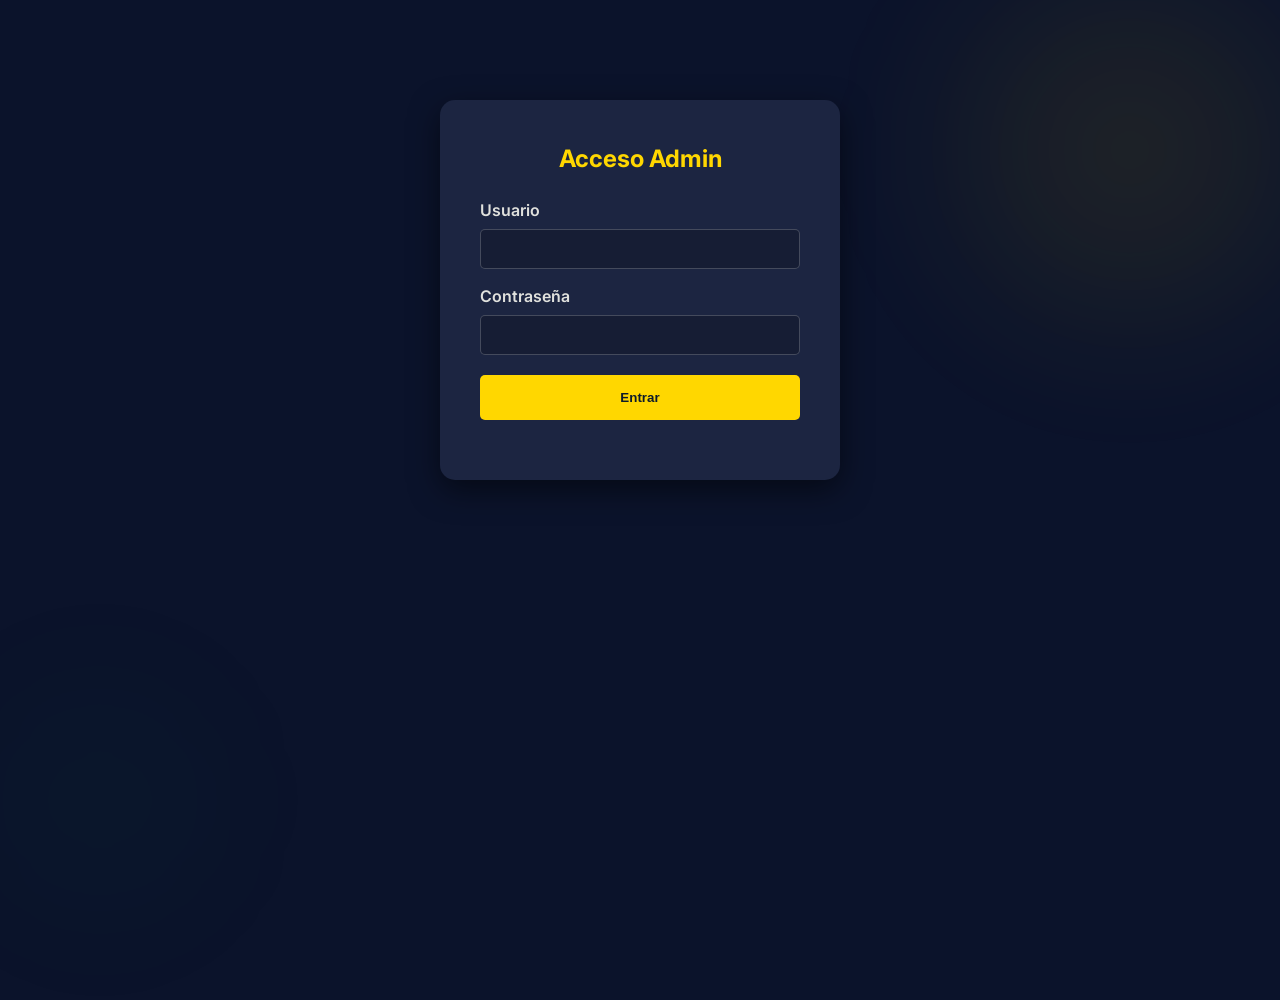
<file: admin.html>
<!DOCTYPE html>
<html lang="es">

<head>
    <meta charset="UTF-8">
    <meta name="viewport" content="width=device-width, initial-scale=1.0">
    <title>Panel de Administración - Rifas Premium</title>
    <link rel="stylesheet" href="styles.css?v=7">
    <link href="https://fonts.googleapis.com/css2?family=Inter:wght@400;600;700&display=swap" rel="stylesheet">
    <style>
        body { background: #0b132b; }
        .admin-login {
            max-width: 400px;
            margin: 100px auto;
            background: #1c2541;
            padding: 40px;
            border-radius: 15px;
            box-shadow: 0 10px 30px rgba(0,0,0,0.5);
            text-align: center;
        }
        .admin-dashboard {
            padding: 40px 20px;
            display: none;
        }
        .stats-grid {
            display: grid;
            grid-template-columns: repeat(auto-fit, minmax(200px, 1fr));
            gap: 20px;
            margin-bottom: 40px;
        }
        .stat-card {
            background: #1c2541;
            padding: 20px;
            border-radius: 10px;
            border-left: 4px solid var(--gold);
        }
        .stat-card h3 { font-size: 0.9rem; opacity: 0.7; margin-bottom: 5px; }
        .stat-card p { font-size: 1.8rem; font-weight: 700; color: var(--gold); }
        
        .table-container {
            background: #1c2541;
            border-radius: 15px;
            overflow: hidden;
            box-shadow: 0 5px 15px rgba(0,0,0,0.3);
        }
        table {
            width: 100%;
            border-collapse: collapse;
            color: #fff;
        }
        th, td {
            padding: 15px;
            text-align: left;
            border-bottom: 1px solid rgba(255,255,255,0.05);
        }
        th { background: rgba(0,0,0,0.2); color: var(--gold); text-transform: uppercase; font-size: 0.8rem; }
        tr:hover { background: rgba(255,255,255,0.02); }
        
        .search-bar {
            margin-bottom: 20px;
            display: flex;
            gap: 10px;
        }
        .search-bar input {
            flex: 1;
            padding: 12px;
            border-radius: 5px;
            border: 1px solid rgba(255,255,255,0.1);
            background: rgba(0,0,0,0.2);
            color: #fff;
        }
        .btn-logout {
            background: #ff6b6b;
            color: white;
            border: none;
            padding: 8px 15px;
            border-radius: 5px;
            cursor: pointer;
            float: right;
        }

        /* Tabs */
        .admin-tabs {
            display: flex;
            gap: 20px;
            margin-bottom: 30px;
            border-bottom: 1px solid rgba(255,255,255,0.1);
        }
        .tab-btn {
            padding: 10px 20px;
            color: #fff;
            background: none;
            border: none;
            cursor: pointer;
            font-weight: 600;
            opacity: 0.6;
            transition: 0.3s;
            border-bottom: 3px solid transparent;
        }
        .tab-btn.active {
            opacity: 1;
            color: var(--gold);
            border-bottom-color: var(--gold);
        }
        .tab-content {
            display: none;
        }
        .tab-content.active {
            display: block;
        }

        /* Message Cards */
        .message-card {
            background: #1c2541;
            padding: 20px;
            border-radius: 10px;
            margin-bottom: 15px;
            border-left: 4px solid var(--gold);
        }
        .message-header {
            display: flex;
            justify-content: space-between;
            margin-bottom: 10px;
            font-size: 0.9rem;
            opacity: 0.8;
        }
        /* Modal for Proof View */
        .modal {
            display: none;
            position: fixed;
            z-index: 1000;
            left: 0;
            top: 0;
            width: 100%;
            height: 100%;
            background-color: rgba(0,0,0,0.9);
            justify-content: center;
            align-items: center;
        }
        .modal-content {
            max-width: 90%;
            max-height: 90%;
            border: 2px solid var(--gold);
            border-radius: 10px;
        }
        .close-modal {
            position: absolute;
            top: 20px;
            right: 30px;
            color: #fff;
            font-size: 40px;
            cursor: pointer;
        }
    </style>
</head>

<body>
    <div id="proof-modal" class="modal" onclick="this.style.display='none'">
        <span class="close-modal">&times;</span>
        <img class="modal-content" id="modal-img">
    </div>

    <div id="login-section" class="admin-login">
        <h2 style="color: var(--gold); margin-bottom: 20px;">Acceso Admin</h2>
        <div class="form-group" style="text-align: left;">
            <label>Usuario</label>
            <input type="text" id="username" style="width: 100%; padding: 10px; margin-bottom: 15px;">
            <label>Contraseña</label>
            <input type="password" id="password" style="width: 100%; padding: 10px; margin-bottom: 20px;">
            <button onclick="login()" class="btn-primary" style="width: 100%; border: none;">Entrar</button>
        </div>
        <p id="login-error" style="color: #ff6b6b; margin-top: 15px; display: none;">Credenciales incorrectas</p>
    </div>

    <div id="dashboard-section" class="admin-dashboard container">
        <button onclick="logout()" class="btn-logout">Cerrar Sesión</button>
        <h1 style="color: var(--gold); margin-bottom: 30px;">Panel de Control</h1>

        <div class="admin-tabs">
            <button class="tab-btn active" onclick="switchTab('ventas')">Ventas y Tickets</button>
            <button class="tab-btn" onclick="switchTab('mensajes')">Mensajes de Contacto</button>
        </div>

        <div id="ventas-tab" class="tab-content active">
            <div class="stats-grid">
                <div class="stat-card">
                    <h3>Ventas Totales</h3>
                    <p id="stat-sold">0</p>
                </div>
                <div class="stat-card">
                    <h3>Recaudación Est.</h3>
                    <p id="stat-revenue">$0</p>
                </div>
                <div class="stat-card">
                    <h3>Disponibles</h3>
                    <p id="stat-available">3500</p>
                </div>
            </div>

            <div class="search-bar">
                <input type="text" id="admin-search" placeholder="Buscar por Nombre, RUT o Número..." onkeyup="filterTable()">
            </div>

            <div class="table-container">
                <table id="admin-table">
                    <thead>
                        <tr>
                            <th>N° Ticket</th>
                            <th>Nombre</th>
                            <th>RUT</th>
                            <th>Teléfono</th>
                            <th>Acciones</th>
                            <th>Fecha</th>
                        </tr>
                    </thead>
                    <tbody id="admin-tbody">
                        <!-- Rows injected here -->
                    </tbody>
                </table>
            </div>
        </div>

        <div id="mensajes-tab" class="tab-content">
            <div id="messages-list">
                <!-- Messages injected here -->
            </div>
        </div>
    </div>

    <script>
        function login() {
            const user = document.getElementById('username').value;
            const pass = document.getElementById('password').value;
            
            // Hardcoded credentials as requested
            if (user === 'admin' && pass === 'rifa2026') {
                document.getElementById('login-section').style.display = 'none';
                document.getElementById('dashboard-section').style.display = 'block';
                loadData();
            } else {
                document.getElementById('login-error').style.display = 'block';
            }
        }

        function logout() {
            location.reload();
        }

        function viewProof(dataUrl) {
            const modal = document.getElementById('proof-modal');
            const img = document.getElementById('modal-img');
            img.src = dataUrl;
            modal.style.display = 'flex';
        }

        function loadData() {
            const masterList = JSON.parse(localStorage.getItem('raffle_master_list')) || {};
            const tbody = document.getElementById('admin-tbody');
            tbody.innerHTML = '';
            
            let soldCount = 0;
            const TOTAL = 3500;
            const purchases = {}; // Group by RUT + Date to calculate revenue correctly

            for (let i = 1; i <= TOTAL; i++) {
                const data = masterList[i];
                const tr = document.createElement('tr');
                
                if (data) {
                    soldCount++;
                    
                    // Grouping for revenue
                    const purchaseKey = `${data.rut}_${data.date}`;
                    if (!purchases[purchaseKey]) {
                        purchases[purchaseKey] = 0;
                    }
                    purchases[purchaseKey]++;

                    tr.innerHTML = `
                        <td><strong>#${i}</strong></td>
                        <td>${data.name}</td>
                        <td>${data.rut}</td>
                        <td>${data.phone}</td>
                        <td>
                            ${data.receipt ? `<button onclick="viewProof('${data.receipt}')" style="background: var(--gold); color: #000; border:none; padding: 5px 10px; border-radius:3px; cursor:pointer; font-weight:bold; font-size:0.8rem;">Ver Comprobante</button>` : '<span style="opacity:0.5">Sin archivo</span>'}
                        </td>
                        <td style="font-size: 0.8rem; opacity: 0.7;">${data.date}</td>
                    `;
                } else {
                    tr.innerHTML = `
                        <td><strong>#${i}</strong></td>
                        <td colspan="5" style="opacity: 0.3; font-style: italic;">Disponible</td>
                    `;
                    tr.classList.add('available-row');
                }
                tbody.appendChild(tr);
            }

            // Calculate actual revenue based on promo formula
            let totalRevenue = 0;
            const pricePerTicket = 7500;
            const pricePerThree = 15000;

            Object.values(purchases).forEach(quantity => {
                const setsOfThree = Math.floor(quantity / 3);
                const remainder = quantity % 3;
                totalRevenue += (setsOfThree * pricePerThree) + (remainder * pricePerTicket);
            });

            document.getElementById('stat-sold').innerText = soldCount;
            document.getElementById('stat-available').innerText = TOTAL - soldCount;
            document.getElementById('stat-revenue').innerText = '$' + totalRevenue.toLocaleString('es-CL'); 
        }

        function switchTab(tabId) {
            document.querySelectorAll('.tab-btn').forEach(btn => btn.classList.remove('active'));
            document.querySelectorAll('.tab-content').forEach(content => content.classList.remove('active'));
            
            event.currentTarget.classList.add('active');
            document.getElementById(tabId + '-tab').classList.add('active');

            if (tabId === 'ventas') loadData();
            if (tabId === 'mensajes') loadMessages();
        }

        function loadMessages() {
            const messages = JSON.parse(localStorage.getItem('raffle_messages')) || [];
            const container = document.getElementById('messages-list');
            container.innerHTML = '';

            if (messages.length === 0) {
                container.innerHTML = '<p style="opacity: 0.5; text-align: center; margin-top: 50px;">No hay mensajes nuevos.</p>';
                return;
            }

            messages.reverse().forEach(msg => {
                const card = document.createElement('div');
                card.className = 'message-card';
                card.innerHTML = `
                    <div class="message-header">
                        <strong>${msg.name} (${msg.email})</strong>
                        <span>${msg.date}</span>
                    </div>
                    <div class="message-body">
                        <p style="margin: 0;">${msg.message}</p>
                    </div>
                `;
                container.appendChild(card);
            });
        }

        function filterTable() {
            const input = document.getElementById('admin-search');
            const filter = input.value.toUpperCase();
            const table = document.getElementById('admin-table');
            const tr = table.getElementsByTagName('tr');

            for (let i = 1; i < tr.length; i++) {
                const text = tr[i].textContent || tr[i].innerText;
                if (text.toUpperCase().indexOf(filter) > -1) {
                    tr[i].style.display = "";
                } else {
                    tr[i].style.display = "none";
                }
            }
        }
    </script>
</body>

</html>
</file>
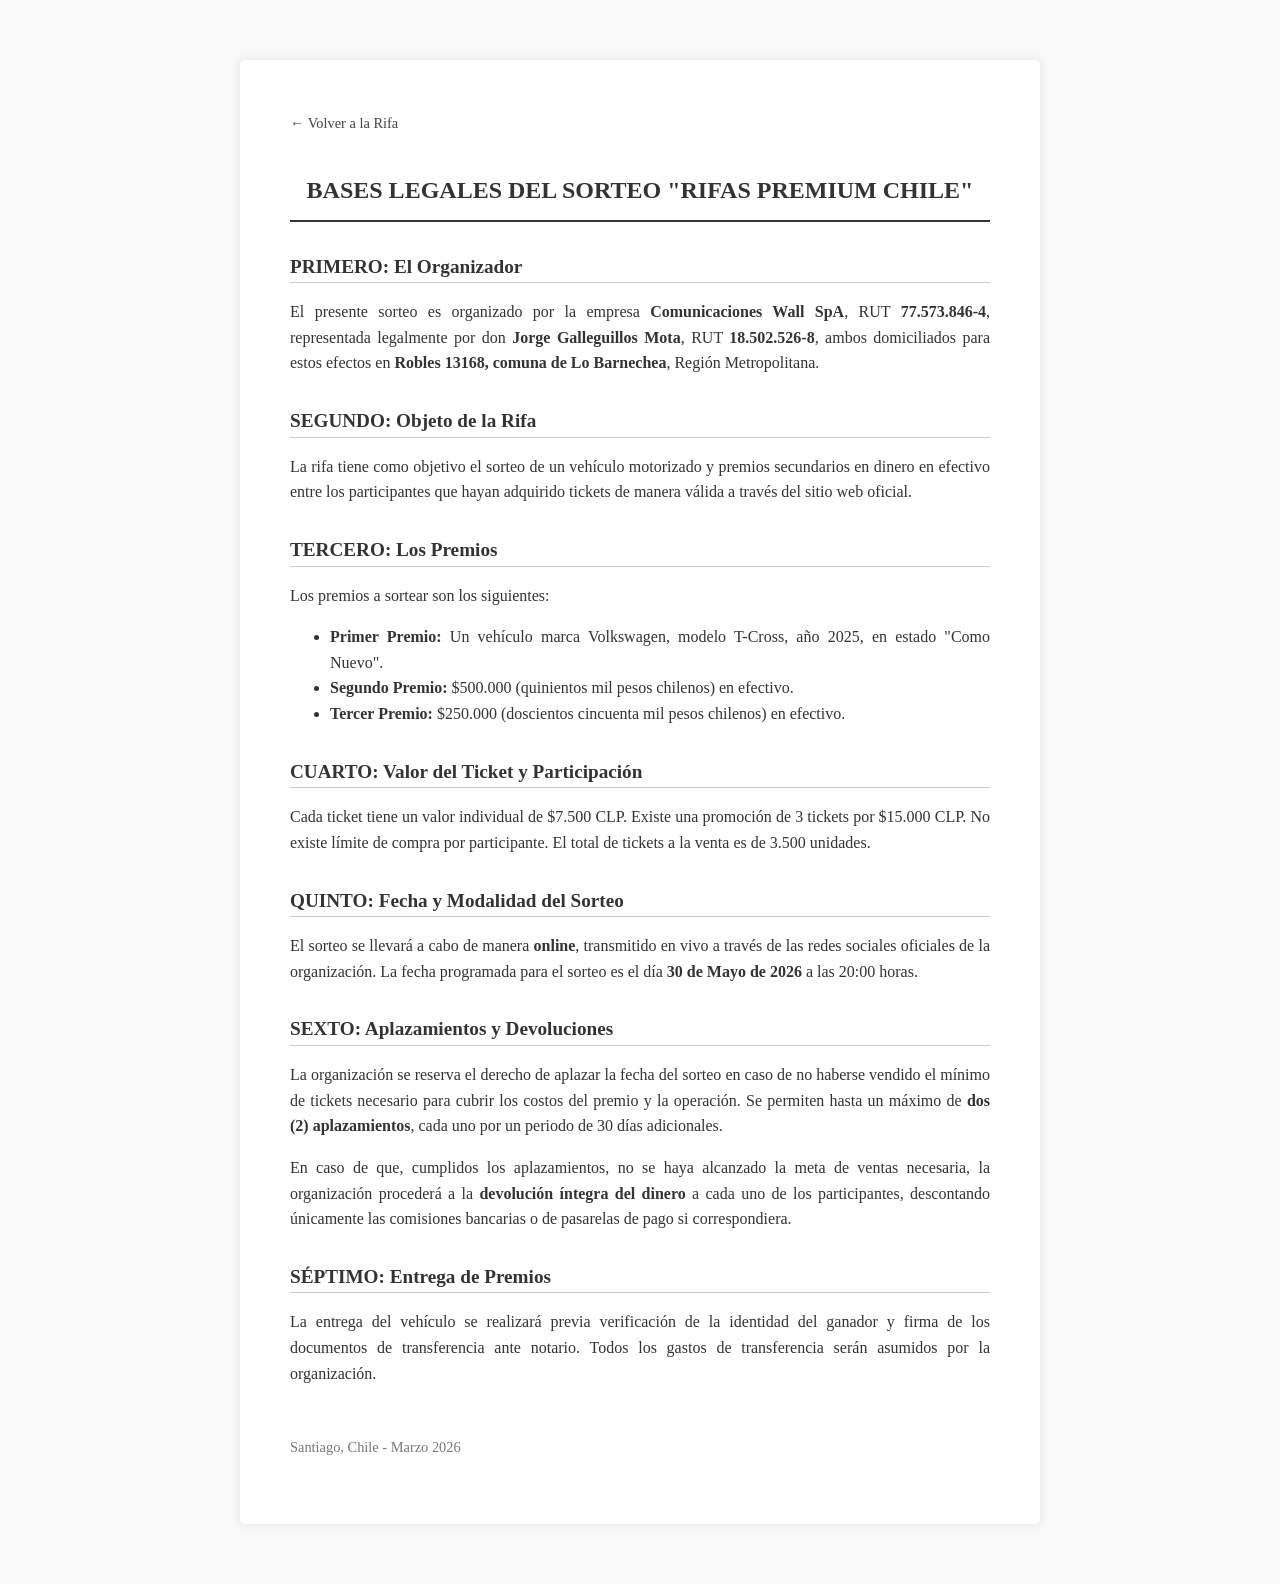
<file: bases_legales.html>
<!DOCTYPE html>
<html lang="es">
<head>
    <meta charset="UTF-8">
    <meta name="viewport" content="width=device-width, initial-scale=1.0">
    <title>Bases Legales - Rifas Premium Chile</title>
    <link rel="icon" href="data:image/svg+xml,<svg xmlns=%22http://www.w3.org/2000/svg%22 viewBox=%220 0 100 100%22><text y=%22.9em%22 font-size=%2290%22>💎</text></svg>">
    <style>
        body {
            font-family: 'Times New Roman', Times, serif;
            line-height: 1.6;
            color: #333;
            max-width: 800px;
            margin: 40px auto;
            padding: 20px;
            background: #f9f9f9;
        }
        .document {
            background: white;
            padding: 50px;
            box-shadow: 0 0 10px rgba(0,0,0,0.1);
            border-radius: 5px;
        }
        h1 {
            text-align: center;
            text-transform: uppercase;
            font-size: 1.5rem;
            margin-bottom: 30px;
            border-bottom: 2px solid #333;
            padding-bottom: 10px;
        }
        h2 {
            font-size: 1.2rem;
            margin-top: 30px;
            border-bottom: 1px solid #ccc;
        }
        p, li {
            text-align: justify;
        }
        .footer {
            margin-top: 50px;
            text-align: center;
            font-size: 0.9rem;
            color: #777;
        }
    </style>
</head>
<body>
    <div class="document">
        <a href="index.html" style="text-decoration: none; color: #444; font-size: 0.9rem; margin-bottom: 20px; display: inline-block;">← Volver a la Rifa</a>
        <h1>Bases Legales del Sorteo "Rifas Premium Chile"</h1>

        <h2>PRIMERO: El Organizador</h2>
        <p>El presente sorteo es organizado por la empresa <strong>Comunicaciones Wall SpA</strong>, RUT <strong>77.573.846-4</strong>, representada legalmente por don <strong>Jorge Galleguillos Mota</strong>, RUT <strong>18.502.526-8</strong>, ambos domiciliados para estos efectos en <strong>Robles 13168, comuna de Lo Barnechea</strong>, Región Metropolitana.</p>

        <h2>SEGUNDO: Objeto de la Rifa</h2>
        <p>La rifa tiene como objetivo el sorteo de un vehículo motorizado y premios secundarios en dinero en efectivo entre los participantes que hayan adquirido tickets de manera válida a través del sitio web oficial.</p>

        <h2>TERCERO: Los Premios</h2>
        <p>Los premios a sortear son los siguientes:</p>
        <ul>
            <li><strong>Primer Premio:</strong> Un vehículo marca Volkswagen, modelo T-Cross, año 2025, en estado "Como Nuevo".</li>
            <li><strong>Segundo Premio:</strong> $500.000 (quinientos mil pesos chilenos) en efectivo.</li>
            <li><strong>Tercer Premio:</strong> $250.000 (doscientos cincuenta mil pesos chilenos) en efectivo.</li>
        </ul>

        <h2>CUARTO: Valor del Ticket y Participación</h2>
        <p>Cada ticket tiene un valor individual de $7.500 CLP. Existe una promoción de 3 tickets por $15.000 CLP. No existe límite de compra por participante. El total de tickets a la venta es de 3.500 unidades.</p>

        <h2>QUINTO: Fecha y Modalidad del Sorteo</h2>
        <p>El sorteo se llevará a cabo de manera <strong>online</strong>, transmitido en vivo a través de las redes sociales oficiales de la organización. La fecha programada para el sorteo es el día <strong>30 de Mayo de 2026</strong> a las 20:00 horas.</p>

        <h2>SEXTO: Aplazamientos y Devoluciones</h2>
        <p>La organización se reserva el derecho de aplazar la fecha del sorteo en caso de no haberse vendido el mínimo de tickets necesario para cubrir los costos del premio y la operación. Se permiten hasta un máximo de <strong>dos (2) aplazamientos</strong>, cada uno por un periodo de 30 días adicionales.</p>
        <p>En caso de que, cumplidos los aplazamientos, no se haya alcanzado la meta de ventas necesaria, la organización procederá a la <strong>devolución íntegra del dinero</strong> a cada uno de los participantes, descontando únicamente las comisiones bancarias o de pasarelas de pago si correspondiera.</p>

        <h2>SÉPTIMO: Entrega de Premios</h2>
        <p>La entrega del vehículo se realizará previa verificación de la identidad del ganador y firma de los documentos de transferencia ante notario. Todos los gastos de transferencia serán asumidos por la organización.</p>

        <div class="footer">
            <p>Santiago, Chile - Marzo 2026</p>
        </div>
    </div>
</body>
</html>
</file>
<file: styles.css>
:root {
    --primary-color: #0d1b2a;
    /* Deep Blue */
    --secondary-color: #1b263b;
    /* Lighter Blue */
    --accent-color: #e0b1cb;
    /* Soft Purple/Pinkish for contrast, maybe change to Gold */
    --gold: #ffd700;
    --text-light: #e0e1dd;
    --text-dark: #333;
    --white: #ffffff;
    --bg-dark: #0d1b2a;
    --card-bg: #1b263b;
}

* {
    box-sizing: border-box;
    margin: 0;
    padding: 0;
}

body {
    font-family: 'Inter', sans-serif;
    color: var(--text-light);
    /* Ultra Dynamic Animated Gradient - Gold & Navy */
    background: linear-gradient(-45deg, #0d1b2a, #1b263b, #b38728, #1b263b, #0d1b2a);
    background-size: 400% 400%;
    animation: gradientBG 6s ease infinite;
    line-height: 1.6;
    position: relative;
    overflow-x: hidden;
    min-height: 100vh;
}

@keyframes gradientBG {
    0% {
        background-position: 0% 50%;
    }

    50% {
        background-position: 100% 50%;
    }

    100% {
        background-position: 0% 50%;
    }
}

/* Decorative background elements */
body::before,
body::after {
    content: "";
    position: fixed;
    width: 500px;
    height: 500px;
    border-radius: 50%;
    background: radial-gradient(circle, rgba(255, 215, 0, 0.15) 0%, transparent 70%);
    filter: blur(80px);
    z-index: -1;
    pointer-events: none;
    opacity: 0.8;
}

body::before {
    top: -100px;
    right: -100px;
    animation: float1 20s infinite alternate ease-in-out;
}

body::after {
    bottom: -100px;
    left: -100px;
    width: 400px;
    height: 400px;
    background: radial-gradient(circle, rgba(32, 186, 90, 0.05) 0%, transparent 70%);
    animation: float2 25s infinite alternate ease-in-out;
}

@keyframes float1 {
    from {
        transform: translate(0, 0) scale(1);
    }

    to {
        transform: translate(-100px, 100px) scale(1.2);
    }
}

@keyframes float2 {
    from {
        transform: translate(0, 0) rotate(0deg);
    }

    to {
        transform: translate(100px, -100px) rotate(360deg);
    }
}

a {
    text-decoration: none;
    color: inherit;
}

.container {
    max-width: 1200px;
    margin: 0 auto;
    padding: 0 20px;
}

/* Header */
header {
    background-color: rgba(13, 27, 42, 0.95);
    padding: 20px 0;
    position: sticky;
    top: 0;
    z-index: 1000;
    border-bottom: 2px solid var(--gold);
    /* More prominent border */
    box-shadow: 0 4px 20px rgba(0, 0, 0, 0.4);
}

header .container {
    display: flex;
    justify-content: space-between;
    align-items: center;
}

header h1.premium-title {
    font-size: 2rem;
    font-weight: 800;
    text-transform: uppercase;
    letter-spacing: 2px;
    background: linear-gradient(to right, #bf953f, #fcf6ba, #b38728, #fbf5b7, #aa771c);
    -webkit-background-clip: text;
    background-clip: text;
    color: transparent;
    animation: shine 3s linear infinite;
    text-shadow: 0px 0px 15px rgba(255, 215, 0, 0.3);
    position: relative;
    display: inline-block;
}

@keyframes shine {
    0% {
        background-position: 0% 50%;
    }

    100% {
        background-position: 200% 50%;
    }
}

nav a {
    margin-left: 20px;
    font-weight: 600;
    transition: all 0.3s;
    position: relative;
}

nav a:hover {
    color: var(--gold);
    text-shadow: 0 0 10px rgba(255, 215, 0, 0.5);
}

/* Hero Section */
.hero {
    padding: 100px 0;
    /* More padding */
    /* Remove background here to let body background show or use a transparent overlay */
    background: rgba(0, 0, 0, 0.2);
    display: flex;
    align-items: center;
}

.hero-content {
    display: flex;
    align-items: center;
    justify-content: space-between;
    gap: 40px;
}

.hero-text {
    flex: 1;
}

.hero-text h2 {
    font-size: 3rem;
    margin-bottom: 20px;
    line-height: 1.2;
}

.hero-text p {
    font-size: 1.2rem;
    margin-bottom: 20px;
    opacity: 0.9;
}

.price-tag {
    font-size: 1.5rem;
    color: var(--gold);
    font-weight: 700;
    margin-bottom: 30px;
}

.btn-primary {
    display: inline-block;
    padding: 15px 30px;
    background-color: var(--gold);
    color: var(--primary-color);
    font-weight: 700;
    border-radius: 5px;
    transition: transform 0.2s, box-shadow 0.2s;
}

.btn-primary:hover {
    transform: translateY(-2px);
    box-shadow: 0 5px 15px rgba(255, 215, 0, 0.4);
}

.hero-image {
    flex: 1;
}

.hero-image img {
    width: 100%;
    max-width: 600px;
    border-radius: 10px;
    box-shadow: 0 20px 40px rgba(0, 0, 0, 0.5);
}

/* Prizes Section */
.prizes {
    padding: 80px 0;
    background-color: var(--secondary-color);
}

.prizes h2 {
    text-align: center;
    margin-bottom: 50px;
    font-size: 2.5rem;
}

.prizes-grid {
    display: grid;
    grid-template-columns: repeat(auto-fit, minmax(300px, 1fr));
    gap: 30px;
    justify-items: center;
}

.prize-card {
    background-color: var(--primary-color);
    padding: 30px;
    border-radius: 15px;
    text-align: center;
    transition: transform 0.3s;
    border: 1px solid rgba(255, 255, 255, 0.1);
    position: relative;
    overflow: hidden;
    width: 100%;
}

.prize-card:hover {
    transform: translateY(-10px);
    border-color: var(--gold);
}

.main-prize {
    grid-column: 1 / -1;
    max-width: 800px;
}

.main-prize img {
    max-height: 300px;
    object-fit: cover;
}

.prize-card img {
    width: 100%;
    margin-bottom: 20px;
    border-radius: 10px;
}

.prize-card h3 {
    color: var(--gold);
    margin-bottom: 10px;
    font-size: 1.8rem;
}

.badge {
    display: inline-block;
    background-color: rgba(255, 215, 0, 0.2);
    color: var(--gold);
    padding: 5px 10px;
    border-radius: 20px;
    font-size: 0.9rem;
    margin-top: 10px;
}

/* Purchase Section */
.purchase-section {
    padding: 80px 0;
}

.purchase-section h2 {
    text-align: center;
    margin-bottom: 50px;
    font-size: 2.5rem;
}

.purchase-grid {
    display: grid;
    grid-template-columns: 1fr 1fr;
    gap: 50px;
    background-color: var(--card-bg);
    padding: 40px;
    border-radius: 20px;
    box-shadow: 0 10px 30px rgba(0, 0, 0, 0.3);
}

.ticket-selector h3,
.checkout-form h3 {
    margin-bottom: 20px;
    color: var(--gold);
}

.ticket-controls {
    display: flex;
    align-items: center;
    gap: 15px;
    margin: 30px 0;
}

.ticket-controls button {
    width: 40px;
    height: 40px;
    background-color: var(--white);
    color: var(--primary-color);
    border: none;
    border-radius: 50%;
    font-size: 1.5rem;
    cursor: pointer;
    font-weight: bold;
    transition: background 0.2s;
}

.ticket-controls button:hover {
    background-color: var(--gold);
}

.ticket-controls input {
    width: 60px;
    text-align: center;
    font-size: 1.5rem;
    background: transparent;
    border: 1px solid var(--white);
    color: var(--white);
    border-radius: 5px;
    padding: 5px;
}

.total-price {
    font-size: 1.5rem;
    font-weight: bold;
    padding-top: 20px;
    border-top: 1px solid rgba(255, 255, 255, 0.1);
}

/* Form */
.form-group {
    margin-bottom: 20px;
}

.form-group label {
    display: block;
    margin-bottom: 5px;
    font-weight: 600;
}

.form-group input {
    width: 100%;
    padding: 12px;
    border-radius: 5px;
    border: 1px solid rgba(255, 255, 255, 0.2);
    background-color: rgba(0, 0, 0, 0.2);
    color: var(--white);
    font-size: 1rem;
}

.form-group small {
    display: block;
    margin-top: 5px;
    color: #aaa;
    font-size: 0.8rem;
}

.btn-checkout {
    width: 100%;
    padding: 15px;
    background-color: var(--gold);
    color: var(--primary-color);
    font-weight: 700;
    border: none;
    border-radius: 5px;
    font-size: 1.1rem;
    cursor: pointer;
    transition: background 0.2s;
}

.btn-checkout:hover {
    background-color: #e6c200;
}

.security-note {
    text-align: center;
    margin-top: 15px;
    font-size: 0.9rem;
    color: #ccc;
}

/* FAQ Section */
.faq-section {
    padding: 80px 0;
    background-color: var(--primary-color);
}

.faq-section h2 {
    text-align: center;
    margin-bottom: 50px;
    font-size: 2.5rem;
}

.faq-grid {
    display: grid;
    grid-template-columns: repeat(auto-fit, minmax(400px, 1fr));
    gap: 30px;
    margin-bottom: 50px;
}

.faq-item {
    background-color: var(--card-bg);
    padding: 30px;
    border-radius: 10px;
    border-left: 3px solid var(--gold);
}

.faq-item h3 {
    color: var(--gold);
    margin-bottom: 10px;
    font-size: 1.2rem;
}

.faq-item p {
    font-size: 0.95rem;
    opacity: 0.8;
}

.trust-badges {
    display: flex;
    justify-content: center;
    gap: 30px;
    flex-wrap: wrap;
    margin-top: 40px;
    padding-top: 40px;
    border-top: 1px solid rgba(255, 255, 255, 0.1);
}

.badge-item {
    font-size: 1.1rem;
    font-weight: 600;
    color: var(--white);
    display: flex;
    align-items: center;
    gap: 10px;
}

/* Company Section */
.company-section {
    padding: 80px 0;
    background-color: var(--secondary-color);
    color: var(--text-light);
}

.company-section h2 {
    text-align: center;
    margin-bottom: 50px;
    font-size: 2.5rem;
}

.company-grid {
    display: flex;
    flex-wrap: wrap;
    justify-content: center;
    gap: 50px;
}

.company-info,
.contact-actions {
    background-color: var(--primary-color);
    padding: 30px;
    border-radius: 15px;
    flex: 1;
    min-width: 300px;
    border: 1px solid rgba(255, 255, 255, 0.1);
    box-shadow: 0 10px 30px rgba(0, 0, 0, 0.3);
}

.company-info h3,
.contact-actions h3 {
    color: var(--gold);
    margin-bottom: 20px;
    font-size: 1.5rem;
    border-bottom: 1px solid rgba(255, 255, 255, 0.1);
    padding-bottom: 10px;
}

.company-info ul {
    list-style: none;
    margin-bottom: 20px;
}

.company-info li {
    margin-bottom: 10px;
    font-size: 1.05rem;
}

.history-text {
    font-size: 0.95rem;
    opacity: 0.9;
    line-height: 1.6;
}

.btn-whatsapp {
    display: inline-block;
    background-color: #25D366;
    color: var(--white);
    padding: 12px 25px;
    border-radius: 5px;
    font-weight: bold;
    margin-bottom: 15px;
    transition: background 0.2s;
}

.btn-whatsapp:hover {
    background-color: #20BA5A;
}

/* Floating Social Buttons */
.float-whatsapp, .float-instagram {
    position: fixed;
    width: 60px;
    height: 60px;
    right: 40px;
    color: #FFF;
    border-radius: 50px;
    text-align: center;
    font-size: 30px;
    box-shadow: 2px 2px 15px rgba(0,0,0,0.3);
    z-index: 1000;
    display: flex;
    align-items: center;
    justify-content: center;
    transition: transform 0.3s, filter 0.3s;
}

.float-whatsapp {
    bottom: 40px;
    background-color: #25d366;
}

.float-instagram {
    bottom: 115px; /* Spaced above WhatsApp */
    background: radial-gradient(circle at 30% 107%, #fdf497 0%, #fdf497 5%, #fd5949 45%,#d6249f 60%,#285AEB 90%);
}

.float-whatsapp:hover, .float-instagram:hover {
    transform: scale(1.1);
    filter: brightness(1.1);
}

.float-whatsapp img, .float-instagram img {
    width: 35px;
    height: 35px;
}

/* Draw Date in Hero */
.draw-date {
    font-size: 1.2rem;
    color: var(--white);
    background-color: rgba(255, 255, 255, 0.1);
    padding: 10px 20px;
    border-radius: 5px;
    display: inline-block;
    margin-bottom: 25px;
    border: 1px solid var(--gold);
}

/* Footer */
footer {
    padding: 40px 0;
    text-align: center;
    border-top: 1px solid var(--secondary-color);
    font-size: 0.9rem;
    color: #aaa;
}

/* Features Details Section */
.features-details {
    padding: 80px 0;
    background-color: rgba(255, 255, 255, 0.03);
}

.features-details h2 {
    text-align: center;
    margin-bottom: 50px;
    font-size: 2.5rem;
}

.features-detailed-grid {
    display: grid;
    grid-template-columns: repeat(auto-fit, minmax(250px, 1fr));
    gap: 30px;
}

.feature-detail-card {
    background: rgba(27, 38, 59, 0.6);
    backdrop-filter: blur(10px);
    padding: 30px;
    border-radius: 15px;
    border: 1px solid rgba(255, 215, 0, 0.1);
    text-align: center;
    transition: transform 0.3s, border-color 0.3s;
}

.feature-detail-card:hover {
    transform: translateY(-5px);
    border-color: var(--gold);
}

.feature-icon {
    font-size: 3rem;
    display: block;
    margin-bottom: 20px;
}

.feature-detail-card h3 {
    color: var(--gold);
    margin-bottom: 15px;
    font-size: 1.4rem;
}

.feature-detail-card p {
    font-size: 0.95rem;
    opacity: 0.9;
    line-height: 1.5;
}

/* Contact Form Styles */
.contact-form-container {
    margin-top: 50px;
    background-color: var(--primary-color);
    padding: 40px;
    border-radius: 15px;
    border: 1px solid rgba(255, 215, 0, 0.1);
    box-shadow: 0 10px 30px rgba(0, 0, 0, 0.3);
}

.contact-form-container h3 {
    color: var(--gold);
    margin-bottom: 25px;
    text-align: center;
}

.form-row {
    display: grid;
    grid-template-columns: 1fr 1fr;
    gap: 20px;
    margin-bottom: 20px;
}

#contact-us-form textarea {
    width: 100%;
    padding: 12px;
    border-radius: 5px;
    border: 1px solid rgba(255, 255, 255, 0.2);
    background-color: rgba(0, 0, 0, 0.2);
    color: var(--white);
    font-size: 1rem;
    min-height: 120px;
    resize: vertical;
    font-family: inherit;
}

#contact-us-form .btn-primary {
    width: 100%;
    margin-top: 10px;
    cursor: pointer;
    border: none;
}

/* Charity Section */
.charity-section {
    padding: 60px 0;
    margin: 40px 0;
    background: rgba(255, 107, 107, 0.05);
    border: 1px dashed rgba(255, 107, 107, 0.3);
    border-radius: 20px;
}

.charity-flex {
    display: flex;
    align-items: center;
    justify-content: center;
    gap: 40px;
    text-align: left;
    max-width: 900px;
    margin: 0 auto;
}

.charity-icon {
    font-size: 5rem;
    animation: pulseHeart 2s infinite;
}

@keyframes pulseHeart {
    0% {
        transform: scale(1);
    }

    50% {
        transform: scale(1.1);
    }

    100% {
        transform: scale(1);
    }
}

.charity-content h2 {
    font-size: 2rem;
    margin-bottom: 15px;
    color: #ff6b6b;
}

.charity-content p {
    font-size: 1.1rem;
    line-height: 1.7;
    margin-bottom: 20px;
}

.charity-badge {
    display: inline-block;
    background: #ff6b6b;
    color: white;
    padding: 8px 15px;
    border-radius: 50px;
    font-weight: bold;
    font-size: 0.9rem;
}

/* Payment Logos */
.payment-trust-badges {
    margin-top: 25px;
    padding-top: 20px;
    border-top: 1px solid rgba(255, 255, 255, 0.1);
    text-align: center;
}

.payment-trust-badges p {
    font-size: 0.85rem;
    opacity: 0.7;
    margin-bottom: 15px;
}

.payment-logos {
    display: flex;
    justify-content: center;
    gap: 20px;
    align-items: center;
}

.trust-logo {
    height: 35px;
    width: auto;
    opacity: 0.9;
    transition: transform 0.3s;
}

.trust-logo:hover {
    transform: scale(1.1);
    opacity: 1;
}

/* Small Outline Button for Nav */
.btn-outline-small {
    padding: 6px 15px;
    border: 1px solid var(--gold);
    color: var(--gold) !important;
    border-radius: 5px;
    font-size: 0.9rem;
    text-decoration: none;
    transition: background 0.3s, color 0.3s;
}

.btn-outline-small:hover {
    background: var(--gold);
    color: var(--primary-color) !important;
}

/* Responsive */
@media (max-width: 768px) {
    .charity-flex {
        flex-direction: column;
        text-align: center;
    }

    .form-row {
        grid-template-columns: 1fr;
    }

    .hero-content {
        flex-direction: column-reverse;
        text-align: center;
    }

    .purchase-grid {
        grid-template-columns: 1fr;
    }

    .hero-text h2 {
        font-size: 2rem;
    }
}
/* How It Works Section */
.how-it-works {
    padding: 80px 0;
    text-align: center;
}

.how-it-works h2 {
    margin-bottom: 50px;
    font-size: 2.5rem;
}

.steps-grid {
    display: grid;
    grid-template-columns: repeat(auto-fit, minmax(280px, 1fr));
    gap: 30px;
}

.step-card {
    background: rgba(27, 38, 59, 0.4);
    padding: 40px 30px;
    border-radius: 20px;
    border: 1px solid rgba(255, 215, 0, 0.1);
    position: relative;
    transition: transform 0.3s;
}

.step-card:hover {
    transform: translateY(-10px);
    border-color: var(--gold);
}

.step-number {
    position: absolute;
    top: -20px;
    left: 50%;
    transform: translateX(-50%);
    width: 40px;
    height: 40px;
    background: var(--gold);
    color: var(--primary-color);
    border-radius: 50%;
    display: flex;
    align-items: center;
    justify-content: center;
    font-weight: 800;
    font-size: 1.2rem;
    box-shadow: 0 4px 10px rgba(0, 0, 0, 0.3);
}

.step-icon {
    font-size: 3.5rem;
    margin-bottom: 20px;
}

.step-card h3 {
    margin-bottom: 15px;
    color: var(--gold);
}

.step-card p {
    font-size: 0.95rem;
    opacity: 0.8;
}

/* Tickets Progress Bar */
.tickets-progress-container {
    max-width: 800px;
    margin: 0 auto 40px auto;
    background: rgba(13, 27, 42, 0.6);
    padding: 30px;
    border-radius: 15px;
    border: 1px solid rgba(255, 215, 0, 0.2);
    box-shadow: 0 10px 30px rgba(0, 0, 0, 0.4);
}

.progress-info {
    display: flex;
    justify-content: space-between;
    margin-bottom: 15px;
    font-weight: 600;
    font-size: 1.1rem;
}

#tickets-percent {
    color: var(--gold);
}

.progress-bar-bg {
    height: 20px;
    background: rgba(255, 255, 255, 0.1);
    border-radius: 10px;
    overflow: hidden;
    margin-bottom: 15px;
}

.progress-bar-fill {
    height: 100%;
    background: linear-gradient(90deg, #aa771c, #fcf6ba, #b38728);
    background-size: 200% 100%;
    animation: shine-bar 3s linear infinite;
    border-radius: 10px;
    transition: width 1s ease-in-out;
}

@keyframes shine-bar {
    0% { background-position: 200% 0; }
    100% { background-position: -200% 0; }
}

.tickets-remaining {
    text-align: center;
    font-size: 1rem;
    opacity: 0.9;
}

.tickets-remaining strong {
    color: var(--gold);
    font-size: 1.2rem;
}

/* Prize Gallery */
.prize-gallery-container {
    grid-column: 1 / -1;
    margin-top: 20px;
}

.prize-gallery {
    display: grid;
    grid-template-columns: repeat(auto-fit, minmax(200px, 1fr));
    gap: 15px;
}

.prize-gallery img {
    width: 100%;
    height: 150px;
    object-fit: cover;
    border-radius: 10px;
    border: 1px solid rgba(255, 215, 0, 0.2);
    transition: transform 0.3s, border-color 0.3s;
    cursor: pointer;
}

.prize-gallery img:hover {
    transform: scale(1.05);
    border-color: var(--gold);
    box-shadow: 0 5px 15px rgba(0, 0, 0, 0.4);
}

/* Mobile Overrides (Appended) */
@media (max-width: 768px) {
    .container { padding: 0 15px; }
    header { padding: 10px 0; }
    header h1.premium-title { font-size: 1.4rem; letter-spacing: 1px; }
    nav { display: flex; flex-wrap: wrap; justify-content: center; gap: 8px; margin-top: 10px; }
    nav a { margin: 0 5px; font-size: 0.8rem; }
    .hero { padding: 30px 0; }
    .hero-content { flex-direction: column-reverse; text-align: center; gap: 15px; }
    .hero-text h2 { font-size: 1.8rem; line-height: 1.2; }
    .hero-text p { font-size: 0.95rem; }
    .prizes-grid, .steps-grid, .features-detailed-grid, .faq-grid { grid-template-columns: 1fr; gap: 15px; }
    .purchase-grid { grid-template-columns: 1fr; padding: 15px; gap: 20px; }
    .tickets-progress-container { padding: 15px; margin-bottom: 20px; }
    .progress-info { font-size: 0.9rem; }
    .charity-flex { flex-direction: column; text-align: center; gap: 15px; }
    .charity-icon { font-size: 3rem; }
    .charity-content h2 { font-size: 1.4rem; }
    .prize-gallery { grid-template-columns: repeat(2, 1fr); gap: 10px; }
    .prize-gallery img { height: 120px; }
    /* Confirmation Page */
    .confirmation-container { margin: 20px 10px !important; padding: 15px !important; }
    .confirmation-container h1 { font-size: 1.6rem !important; }
    .file-input-wrapper { padding: 15px !important; }
}

/* Promotion Banner */
.promo-banner {
    max-width: 800px;
    margin: 0 auto 30px auto;
    background: linear-gradient(135deg, rgba(255, 215, 0, 0.15), rgba(255, 107, 107, 0.15));
    border: 2px solid var(--gold);
    padding: 25px;
    border-radius: 15px;
    display: flex;
    align-items: center;
    justify-content: space-between;
    gap: 20px;
    box-shadow: 0 0 20px rgba(255, 215, 0, 0.2);
    animation: pulse-promo 2s infinite ease-in-out;
    position: relative;
    overflow: hidden;
}

@keyframes pulse-promo {
    0% { transform: scale(1); box-shadow: 0 0 20px rgba(255, 215, 0, 0.2); }
    50% { transform: scale(1.02); box-shadow: 0 0 30px rgba(255, 215, 0, 0.4); }
    100% { transform: scale(1); box-shadow: 0 0 20px rgba(255, 215, 0, 0.2); }
}

.promo-icon {
    font-size: 2.5rem;
}

.promo-text h3 {
    color: #ff6b6b;
    font-size: 1.2rem;
    margin-bottom: 5px;
    letter-spacing: 1px;
}

.promo-text p {
    font-size: 1.1rem;
    font-weight: 600;
}

.old-price {
    text-decoration: line-through;
    opacity: 0.6;
    font-size: 0.9rem;
    margin-left: 5px;
}

.btn-promo-apply {
    background: var(--gold);
    color: var(--primary-color);
    border: none;
    padding: 12px 20px;
    border-radius: 5px;
    font-weight: 800;
    cursor: pointer;
    transition: transform 0.2s;
    flex-shrink: 0;
}

.btn-promo-apply:hover {
    transform: scale(1.1);
    background: #e6c200;
}

/* Mobile adjustment for promo */
@media (max-width: 768px) {
    .promo-banner {
        flex-direction: column;
        text-align: center;
        padding: 20px;
    }
    .btn-promo-apply {
        width: 100%;
    }
}

/* Top Promo Bar */
.top-promo-bar {
    background: linear-gradient(90deg, #aa771c, #fcf6ba, #b38728, #fcf6ba, #aa771c);
    background-size: 200% auto;
    color: var(--primary-color);
    text-align: center;
    padding: 10px 0;
    font-weight: 800;
    font-size: 1rem;
    position: sticky;
    top: 0;
    z-index: 1100;
    box-shadow: 0 2px 10px rgba(0, 0, 0, 0.3);
    animation: shine-bar 3s linear infinite;
}

.top-promo-bar a {
    background: var(--primary-color);
    color: var(--gold);
    padding: 4px 12px;
    border-radius: 20px;
    margin-left: 10px;
    font-size: 0.9rem;
    transition: transform 0.2s;
    display: inline-block;
}

.top-promo-bar a:hover {
    transform: scale(1.1);
    box-shadow: 0 0 15px rgba(0, 0, 0, 0.5);
}

/* Adjust header sticky position */
header {
    top: 44px; /* Height of the promo bar */
}

/* Admin Access Link Area */
.admin-access-link {
    display: inline-block;
    margin-top: 20px;
    font-size: 0.75rem;
    opacity: 0.4;
    color: var(--gold);
    text-decoration: none;
    transition: opacity 0.3s;
}

.admin-access-link:hover {
    opacity: 1;
    text-decoration: underline;
}

/* Hero Slider */
.hero-slider {
    width: 100%;
    max-width: 600px;
    position: relative;
    overflow: hidden;
    border-radius: 20px;
    box-shadow: 0 15px 40px rgba(0, 0, 0, 0.6);
    background: #000;
}

.slider-container {
    display: flex;
    transition: transform 0.8s cubic-bezier(0.4, 0, 0.2, 1);
    height: 400px;
}

.slide {
    min-width: 100%;
    height: 100%;
    object-fit: cover;
    opacity: 0;
    transition: opacity 1s ease-in-out;
    position: absolute;
    top: 0;
    left: 0;
}

.slide.active {
    opacity: 1;
    position: relative;
}

.slider-dots {
    position: absolute;
    bottom: 20px;
    left: 50%;
    transform: translateX(-50%);
    display: flex;
    gap: 10px;
    z-index: 10;
}

.dot {
    width: 10px;
    height: 10px;
    background: rgba(255, 255, 255, 0.3);
    border-radius: 50%;
    cursor: pointer;
    transition: background 0.3s;
}

.dot.active {
    background: var(--gold);
    transform: scale(1.2);
}

/* T-Cross Detailed Features Section */
.tcross-detailed-features {
    padding: 80px 0;
    background: linear-gradient(180deg, var(--secondary-color), #0b132b);
    text-align: center;
}

.section-badge {
    display: inline-block;
    padding: 5px 15px;
    background: rgba(255, 215, 0, 0.1);
    color: var(--gold);
    border-radius: 20px;
    font-size: 0.8rem;
    font-weight: 700;
    letter-spacing: 2px;
    margin-bottom: 20px;
    border: 1px solid rgba(255, 215, 0, 0.3);
}

.tcross-detailed-features h2 {
    font-size: 2.5rem;
    margin-bottom: 50px;
    background: linear-gradient(to right, #aa771c, #fcf6ba, #aa771c);
    -webkit-background-clip: text;
    -webkit-text-fill-color: transparent;
}

.features-detailed-grid {
    display: grid;
    grid-template-columns: repeat(auto-fit, minmax(250px, 1fr));
    gap: 30px;
}

.feature-detail-card {
    background: rgba(28, 37, 65, 0.5);
    padding: 40px 30px;
    border-radius: 20px;
    border: 1px solid rgba(255, 215, 0, 0.1);
    transition: transform 0.3s, border-color 0.3s;
    text-align: left;
    backdrop-filter: blur(10px);
}

.feature-detail-card:hover {
    transform: translateY(-10px);
    border-color: var(--gold);
    box-shadow: 0 10px 30px rgba(0, 0, 0, 0.4);
}

.card-icon {
    font-size: 3rem;
    margin-bottom: 20px;
}

.feature-detail-card h3 {
    color: var(--gold);
    margin-bottom: 15px;
    font-size: 1.4rem;
}

.feature-detail-card ul {
    list-style: none;
    padding: 0;
}

.feature-detail-card ul li {
    margin-bottom: 10px;
    position: relative;
    padding-left: 20px;
    font-size: 0.95rem;
    opacity: 0.8;
}

.feature-detail-card ul li::before {
    content: '?';
    position: absolute;
    left: 0;
    color: var(--gold);
    font-weight: 700;
}

/* Mobile adjustment for slider height */
@media (max-width: 768px) {
    .slider-container { height: 250px; }
    .tcross-detailed-features h2 { font-size: 1.8rem; }
}
</file>
